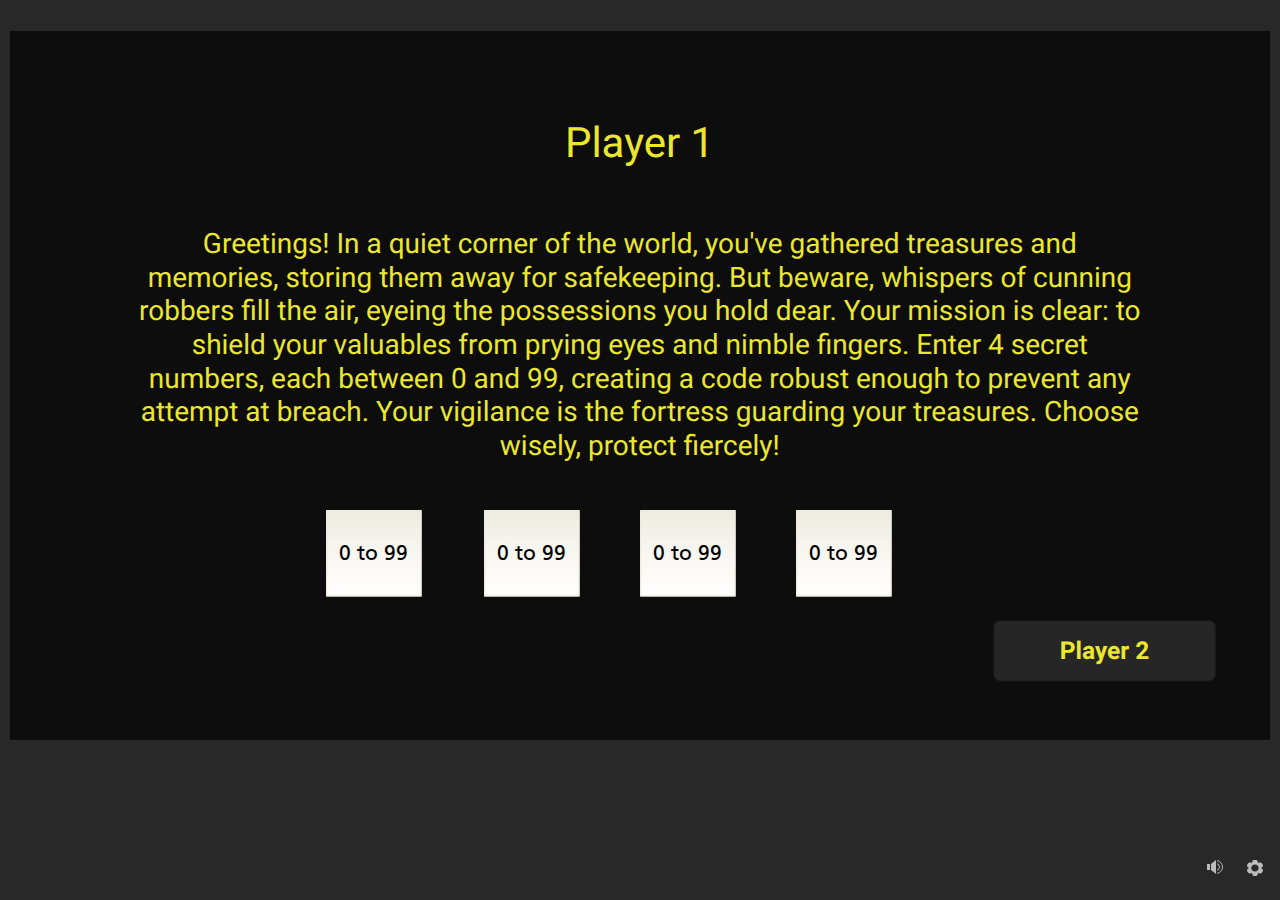
<file: index.html>
﻿<!doctype html>
<html lang="en-US">
<head>
  <meta charset="utf-8">
  <!-- Created using Storyline 360 - http://www.articulate.com  -->
  <!-- version: 3.83.31444.0 -->
  <title>Crack the safe! The Game</title>
  <meta http-equiv="x-ua-compatible" content="IE=edge"/>
  <meta name="viewport" content="width=device-width,initial-scale=1,user-scalable=no,shrink-to-fit=no,minimal-ui"/>
  <meta name="apple-mobile-web-app-capable" content="yes"/>
  <style>
    html, body { height: 100%; padding: 0; margin: 0 }
    #app { height: 100%; width: 100%; }
  </style>

  <script>
    window.DS = {};
    window.globals = {
      DATA_PATH_BASE: '',
      HAS_FRAME: true,
      HAS_SLIDE: true,

      lmsPresent: false,
      tinCanPresent: false,
      cmi5Present: false,
      aoSupport: false,
      scale: 'noscale',
      captureRc: false,
      browserSize: 'optimal',
      bgColor: '#282828',
      features: 'BackgroundAudioTriggers,BackgroundAudioVolumeVariable,ConnectionMessages,DropInBase,DropInVectors,LayerPresentAsDialog,MultiLineTextEntry,MultipleQuizTracking,PlayerTooltips,UpdatedThemeEditor',
      themeName: 'unified',
      preloaderColor: '#FFFFFF',
      suppressAnalytics: false,
      productChannel: 'stable',
      publishSource: 'storyline',
      aid: 'aid|c6ce2522-4bbb-4cf1-a433-a48ca32fcaee',
      cid: 'd5d3115c-c861-4c47-b0f6-6983e9c1eb0e',
      playerVersion: '3.83.31444.0',
      publishTimestamp: '2024-03-19T07:24:36.6434716Z',
      maxIosVideoElements: 10,
      connectionSettings: { message: 'You%20are%20offline.%20Trying%20to%20reconnect...', useDarkTheme: false, mode: 'disabled' },

      
      parseParams: function(qs) {
        if (window.globals.parsedParams != null) {
          return window.globals.parsedParams;
        }
        qs = (qs || window.location.search.substr(1)).split('+').join(' ');
        var params = {},
            tokens,
            re = /[?&]?([^=]+)=([^&]*)/g;

        while (tokens = re.exec(qs)) {
          params[decodeURIComponent(tokens[1]).trim()] =
            decodeURIComponent(tokens[2]).trim();
        }
        window.globals.parsedParams = params;
        return params;
      }

    };
  </script>
  <script>
    var isIe11 = ('ActiveXObject' in window || window.MSBlobBuilder != null)
      && window.msCrypto != null && !window.ActiveXObject;
    if (isIe11) {
      window.globals.unsupportedBrowser = true;
      document.write(atob('[base64]'));
    }
  </script>
  
  <script>window.THREE = { };</script>
  
</head>
<body style="background: #282828" class="cs-HTML theme-unified">
  <!-- 360 -->
  <script>!function(){var e,i=/iPhone/i,o=/iPod/i,n=/iPad/i,t=/\biOS-universal(?:.+)Mac\b/i,r=/\bAndroid(?:.+)Mobile\b/i,a=/Android/i,d=/(?:SD4930UR|\bSilk(?:.+)Mobile\b)/i,p=/Silk/i,l=/Windows Phone/i,u=/\bWindows(?:.+)ARM\b/i,b=/BlackBerry/i,s=/BB10/i,c=/Opera Mini/i,f=/\b(CriOS|Chrome)(?:.+)Mobile/i,h=/Mobile(?:.+)Firefox\b/i,v=function(e){return void 0!==e&&"MacIntel"===e.platform&&"number"==typeof e.maxTouchPoints&&e.maxTouchPoints>1&&"undefined"==typeof MSStream};e=function(e){var m={userAgent:"",platform:"",maxTouchPoints:0};e||"undefined"==typeof navigator?"string"==typeof e?m.userAgent=e:e&&e.userAgent&&(m={userAgent:e.userAgent,platform:e.platform,maxTouchPoints:e.maxTouchPoints||0}):m={userAgent:navigator.userAgent,platform:navigator.platform,maxTouchPoints:navigator.maxTouchPoints||0};var g=m.userAgent,y=g.split("[FBAN");void 0!==y[1]&&(g=y[0]),void 0!==(y=g.split("Twitter"))[1]&&(g=y[0]);var A=function(e){return function(i){return i.test(e)}}(g),w={apple:{phone:A(i)&&!A(l),ipod:A(o),tablet:!A(i)&&(A(n)||v(m))&&!A(l),universal:A(t),device:(A(i)||A(o)||A(n)||A(t)||v(m))&&!A(l)},amazon:{phone:A(d),tablet:!A(d)&&A(p),device:A(d)||A(p)},android:{phone:!A(l)&&A(d)||!A(l)&&A(r),tablet:!A(l)&&!A(d)&&!A(r)&&(A(p)||A(a)),device:!A(l)&&(A(d)||A(p)||A(r)||A(a))||A(/\bokhttp\b/i)},windows:{phone:A(l),tablet:A(u),device:A(l)||A(u)},other:{blackberry:A(b),blackberry10:A(s),opera:A(c),firefox:A(h),chrome:A(f),device:A(b)||A(s)||A(c)||A(h)||A(f)},any:!1,phone:!1,tablet:!1};return w.any=w.apple.device||w.android.device||w.windows.device||w.other.device,w.phone=w.apple.phone||w.android.phone||w.windows.phone,w.tablet=w.apple.tablet||w.android.tablet||w.windows.tablet,w}(),"object"==typeof exports&&"undefined"!=typeof module?module.exports=e:"function"==typeof define&&define.amd?define((function(){return e})):this.isMobile=e}();
    window.isMobile.apple.tablet = window.isMobile.apple.tablet ||
      (navigator.platform === 'MacIntel' && navigator.maxTouchPoints > 1);
    window.isMobile.apple.device = window.isMobile.apple.device || window.isMobile.apple.tablet;
    window.isMobile.tablet = window.isMobile.tablet || window.isMobile.apple.tablet;
    window.isMobile.any = window.isMobile.any || window.isMobile.apple.tablet;
  </script>

  <div id="focus-sink" tabindex="-1"></div>

  <div id="preso"></div>
  <script>
    (function() {

      var classTypes = [ 'desktop', 'mobile', 'phone', 'tablet' ];

      var addDeviceClasses = function(prefix, testObj) {
        var curr, i;
        for (i = 0; i < classTypes.length; i++) {
          curr = classTypes[i];
          if (testObj[curr]) {
            document.body.classList.add(prefix + curr);
          }
        }
      };

      var params = window.globals.parseParams(),
          isDevicePreview = params.devicepreview === '1',
          isPhoneOverride = params.deviceType === 'phone' || (isDevicePreview && params.phone == '1'),
          isTabletOverride = (params.deviceType === 'tablet' || isDevicePreview) && !isPhoneOverride,
          isMobileOverride = isPhoneOverride || isTabletOverride;

      var deviceView = {
        desktop: !window.isMobile.any && !isMobileOverride,
        mobile: window.isMobile.any || isMobileOverride,
        phone: isPhoneOverride || (window.isMobile.phone && !isTabletOverride),
        tablet: isTabletOverride || window.isMobile.tablet
      };

      window.globals.deviceView = deviceView;
      window.isMobile.desktop = !window.isMobile.any;
      window.isMobile.mobile = window.isMobile.any;

      addDeviceClasses('view-', deviceView);

    })();
  </script>
  
  <script src='story_content/user.js' type=text/javascript></script>
  <div class="slide-loader"></div>

  <script>
    var doc = document, loader = doc.body.querySelector('.slide-loader'); [ 1, 2, 3 ].forEach(function(n) { var d = doc.createElement('div'); d.style.backgroundColor = window.globals.preloaderColor; d.classList.add('mobile-loader-dot'); d.classList.add('dot' + n); loader.appendChild(d); });
  </script>

  <div class="mobile-load-title-overlay" style="display: none">
    <div class="mobile-load-title">Crack the safe! The Game</div>
  </div>

  <div class="mobile-chrome-warning"></div>

  
<style>
  .warn-connection-dialog {
    display: none;
    background: transparent;
    pointer-events: all;
    position: fixed;
    left: 0;
    top: 0;
    width: 100%;
    height: 100%;
    z-index: 999;
  }

  .warn-connection-content {
    pointer-events: all;
    border-radius: 4px;
    background: white;
    border: 1px solid #E7E7E7;
    color: #333333;
    box-shadow: 0 2px 4px rgba(0, 0, 0, 0.25);
    transition: all 150ms ease-out;
    position: absolute;
    white-space: nowrap;
  }

  .view-phone.is-landscape .warn-connection-content {
    left: 23px;
    bottom: 23px;
  }

  .view-tablet.is-landscape .warn-connection-content {
    left: 50%;
    top: 20px;
    transform: translateX(-50%);
  }

  .view-mobile.is-portrait .warn-connection-content {
    transform: translate(-50%, calc(-100% - 15px));
  }

  .warn-connection-content p {
    display: inline-block;
    margin: 0 8px 0 0;
    line-height: 33px;
    font-size: 11px;
  }

  .warn-connection-content svg {
    position: relative;
    vertical-align: middle;
    margin: 0 2px 2px 8px;
  }

  .view-desktop .warn-connection-content {
    left: 1.5em;
    bottom: 1.5em;
  }

  .view-desktop .warn-connection-content p {
    font-size: 1.1em;
  }

  .is-offline .warn-connection-dialog {
    display: block;
  }

  .is-offline .cs-panel * {
    pointer-events: none !important;
  }

  .is-offline .cs-panel {
    pointer-events: all !important;
  }

  .is-offline #nav-controls * {
    pointer-events: none !important;
  }

  .is-offline #nav-controls {
    pointer-events: all !important;
  }
</style>

<div class="warn-connection-dialog" role="alertdialog" aria-modal="true" tabindex="0" aria-labelledby="warn-connection-message">
  <div class="warn-connection-content">
    <svg width="17" height="15" viewBox="0 0 17 15" xmlns="http://www.w3.org/2000/svg">
      <path fill="#8F0000" stroke="white" d="M16.07,12.98 L15.88,12.23 L9.51,1.21 C8.97,0.26,7.6,0.26,7.06,1.21 L0.69,12.23 C0.15,13.16,0.81,14.36,1.91,14.36 H14.65 C15.47,14.36,16.05,13.7,16.07,12.98 Z"/>
      <path fill="white" stroke="white" d="M8.58,5.5 C8.35,5.28,8.5,5.35,8.21,5.32 C8.09,5.35,7.97,5.49,7.96,5.67 C7.97,5.79,7.98,5.92,7.98,6.04 L7.98,6.04 C7.99,6.17,8,6.31,8.01,6.43 L8.01,6.44 C8.03,6.92,8.06,7.41,8.09,7.9 L8.09,7.9 C8.12,8.39,8.14,8.88,8.17,9.37 C8.17,9.39,8.18,9.42,8.2,9.44 C8.23,9.46,8.25,9.47,8.28,9.47 C8.31,9.47,8.34,9.46,8.35,9.44 C8.37,9.43,8.38,9.4,8.39,9.35 L8.39,9.34 C8.39,9.24,8.4,9.15,8.4,9.05 L8.4,9.05 C8.41,8.96,8.41,8.86,8.42,8.75 C8.43,8.44,8.45,8.12,8.47,7.81 L8.47,7.81 C8.49,7.49,8.51,7.18,8.53,6.87 C8.55,6.46,8.56,6.05,8.59,5.64 L8.6,5.62 C8.6,5.57,8.59,5.53,8.58,5.5 L8.21,5.32 Z"/>
      <circle fill="white" stroke="white" cx="8.3" cy="11.35" r="0.3"/>
    </svg>
    <p id="warn-connection-message">You are offline. Trying to reconnect...</p>
  </div>
</div>

<script>
  (function() {
    window.DS.connection = {
      warningShown: false,
      assets: {},
      loadingAssetGroup: false,
      retryDelay: 500
    };

    var connectionSettings = window.globals.connectionSettings || {};

    // The `window.globals.features` variable must be set in `webpack.dev.config` when testing locally - it is not enough
    // to have it in the data - but it must be set there as well.
    var useConnectionMessages = window.AbortController != null &&
      window.location.protocol != 'file:' &&
      window.globals.features.indexOf('ConnectionMessages') != -1 &&
      connectionSettings.mode === 'normal';

    window.DS.connection.useConnectionMessages = useConnectionMessages;

    var assetCount = 0;
    var checkLoadedId;


    if (useConnectionMessages && connectionSettings != null) {
      var contentEl = document.querySelector('.warn-connection-content');
      var messageEl = contentEl.querySelector('p');

      if (connectionSettings.useDarkTheme) {
        contentEl.style.borderColor = '#BABBBA';
        contentEl.style.backgroundColor = '#282828';
        contentEl.style.color = '#FFFFFF';
      }

      if (connectionSettings.message != null) {
        messageEl.textContent = window.decodeURIComponent(connectionSettings.message);
      }
    }

    function checkAssetsReady() {
      for (var i in DS.connection.assets) {
        if (!DS.connection.assets[i].success) {
          return false;
        }
      }
      return true;
    }

    function stopAssetGroup() {
      if (!useConnectionMessages) { return; }

      assetCount = 0;

      DS.connection.oldAssetGroup = DS.connection.assets;
      DS.connection.assets = {};
      DS.connection.loadingAssetGroup = false;
      clearInterval(checkLoadedId);
    }

    function startAssetGroup() {
      if (!useConnectionMessages) { return; }
      var ticks = 0;
      clearInterval(checkLoadedId);
      checkLoadedId = setInterval(function() {
        var loaded = 0;
        if (assetCount === 0 && loaded === 0) {
          clearInterval(checkLoadedId);
          return;
        }

        for (var i in DS.connection.assets) {
          if (DS.connection.assets[i].success) {
            loaded++;
          }
        }

        if (assetCount === loaded && checkAssetsReady()) {
          for (var i in DS.connection.assets) {
            if (DS.connection.assets[i].action) {
              DS.connection.assets[i].action();
            }
          }
          hideWarning();
          stopAssetGroup();
        }
      }, 100)
    }

    function requiredAsset(url, action, retry, type) {
      if (!useConnectionMessages) { return; }
      if (DS.connection.assets[url]) { return; }

      DS.connection.assets[url] = {
        success: false, action: action, retry: retry, type: type
      };
      assetCount = Object.keys(DS.connection.assets).length;
      if (!DS.connection.loadingAssetGroup) {
        startAssetGroup();
      }
      DS.connection.loadingAssetGroup = true;
    }

    function assetLoaded(url) {
      if (!useConnectionMessages) { return; }
      if (DS.connection.assets[url]) {
        DS.connection.assets[url].success = true;
      }
    }

    function assetFailed(url) {
      if (!useConnectionMessages) { return; }
      if (!DS.connection.assets[url]) {
        if (/\.js$/.test(url) && url.indexOf('transcripts') === -1) {
          setTimeout(function() {
            if (DS.connection.lastSlideLoaded != null) {
              DS.connection.lastSlideLoaded();
            }
          }, DS.connection.retryDelay);
        }
        return;
      }
      if (!DS.connection.warningShown) { showWarning(); }
      if (DS.connection.assets[url].retry) {
        setTimeout(function() {
          if (!DS.connection.assets[url].success) {
            DS.connection.assets[url].retry()
          }
        }, DS.connection.retryDelay);
      }
    }

    function hideWarning() {
      document.body.classList.remove('is-offline');
      DS.connection.warningShown = false;
      enableKeys();
    }
    DS.connection.hideWarning = hideWarning

    function showWarning(btn) {
      document.body.classList.add('is-offline')
      DS.connection.warningShown = true;
      updateWarningPosition();
      disableKeys();
    }

    function updateWarningPosition() {
      if (!DS.connection.warningShown) {
        return;
      }

      var isPortrait = document.body.classList.contains('is-portrait');
      var isMobile = document.body.classList.contains('view-mobile');
      var warningEl = document.querySelector('.warn-connection-content');

      if (isPortrait && isMobile) {
        var slide = document.querySelector('.primary-slide');
        var slideRect = slide != null
          ? slide.getBoundingClientRect()
          : { top: window.innerHeight, left: 0, width: window.innerWidth };

        warningEl.style.top = `${slideRect.top}px`
        warningEl.style.left = `${slideRect.left + slideRect.width / 2}px`
      } else {
        warningEl.style.top = null;
        warningEl.style.left = null;
      }

      window.requestAnimationFrame(updateWarningPosition);
    }

    function onDisableKeyDown(e) {
      e.preventDefault();
      e.stopImmediatePropagation();
    }

    function onDisableKeyUp(e) {
      e.preventDefault();
      e.stopImmediatePropagation();
    }

    var accStyle = document.createElement('style');
    var warnDialogEl = document.querySelector('.warn-connection-dialog');

    function disableKeys() {
      if (DS.views && DS.views.nsStack && DS.views.nsStack.length === 1) {
        DS.views.nsStack[0].tabReachable = false
        DS.views.nsStack[0].updateTabIndex(true, true);
      }

      accStyle.innerHTML = '.acc-shadow-dom { display: none; }';
      document.body.appendChild(accStyle);

      warnDialogEl.parentNode.append(warnDialogEl);
      warnDialogEl.focus();
    }

    function enableKeys() {
      accStyle.remove();
      if (DS.views && DS.views.nsStack && DS.views.nsStack.length === 1 && DS.views.nsStack[0].name === '_frame') {
        DS.views.nsStack[0].tabReachable = true;
        DS.views.nsStack[0].updateTabIndex();
      }
    }

    // these will all be noops if the feature flag isn't set in
    // the data and `window.globals.features`
    DS.connection.requiredAsset = requiredAsset;
    DS.connection.assetLoaded = assetLoaded;
    DS.connection.assetFailed = assetFailed;
    DS.connection.stopAssetGroup = stopAssetGroup;
    DS.connection.startAssetGroup = startAssetGroup;
  })();
</script>


  <script>
    
    if (window.autoSpider && window.vInterfaceObject) {
      document.querySelector('.mobile-load-title-overlay').style.display = 'none';
    }
  </script>

  

  <link rel="stylesheet" href="html5/data/css/output.min.css" data-noprefix/>
</body>
<script src="html5/lib/scripts/bootstrapper.min.js"></script>
</html>
</file>
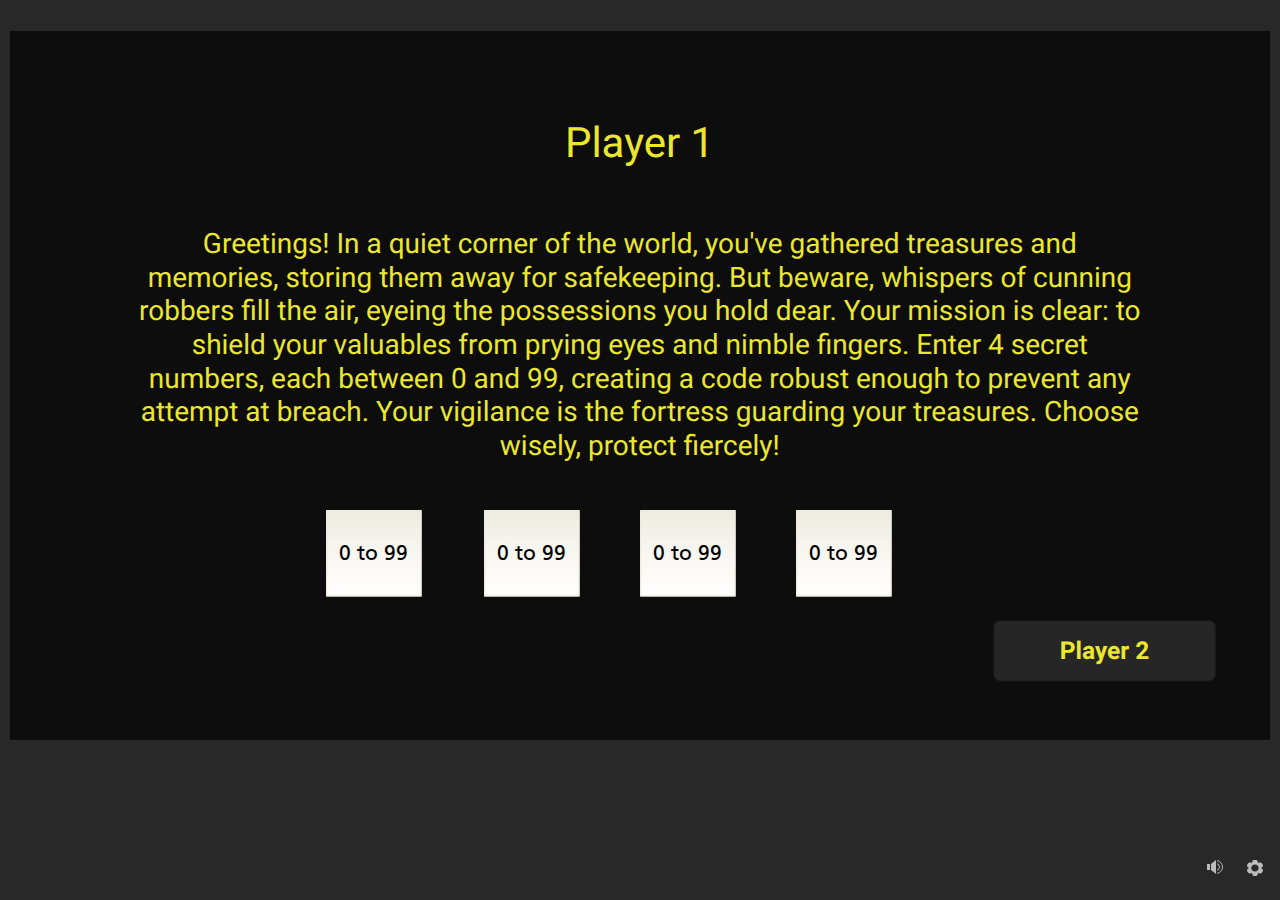
<file: story.html>
﻿<!doctype html>
<html lang="en-US">
<head>
  <meta charset="utf-8">
  <!-- Created using Storyline 360 - http://www.articulate.com  -->
  <!-- version: 3.83.31444.0 -->
  <title>Crack the safe! The Game</title>
  <meta http-equiv="x-ua-compatible" content="IE=edge"/>
  <meta name="viewport" content="width=device-width,initial-scale=1,user-scalable=no,shrink-to-fit=no,minimal-ui"/>
  <meta name="apple-mobile-web-app-capable" content="yes"/>
  <style>
    html, body { height: 100%; padding: 0; margin: 0 }
    #app { height: 100%; width: 100%; }
  </style>

  <script>
    window.DS = {};
    window.globals = {
      DATA_PATH_BASE: '',
      HAS_FRAME: true,
      HAS_SLIDE: true,

      lmsPresent: false,
      tinCanPresent: false,
      cmi5Present: false,
      aoSupport: false,
      scale: 'noscale',
      captureRc: false,
      browserSize: 'optimal',
      bgColor: '#282828',
      features: 'BackgroundAudioTriggers,BackgroundAudioVolumeVariable,ConnectionMessages,DropInBase,DropInVectors,LayerPresentAsDialog,MultiLineTextEntry,MultipleQuizTracking,PlayerTooltips,UpdatedThemeEditor',
      themeName: 'unified',
      preloaderColor: '#FFFFFF',
      suppressAnalytics: false,
      productChannel: 'stable',
      publishSource: 'storyline',
      aid: 'aid|c6ce2522-4bbb-4cf1-a433-a48ca32fcaee',
      cid: 'd5d3115c-c861-4c47-b0f6-6983e9c1eb0e',
      playerVersion: '3.83.31444.0',
      publishTimestamp: '2024-03-19T07:40:50.6772593Z',
      maxIosVideoElements: 10,
      connectionSettings: { message: 'You%20are%20offline.%20Trying%20to%20reconnect...', useDarkTheme: false, mode: 'disabled' },

      
      parseParams: function(qs) {
        if (window.globals.parsedParams != null) {
          return window.globals.parsedParams;
        }
        qs = (qs || window.location.search.substr(1)).split('+').join(' ');
        var params = {},
            tokens,
            re = /[?&]?([^=]+)=([^&]*)/g;

        while (tokens = re.exec(qs)) {
          params[decodeURIComponent(tokens[1]).trim()] =
            decodeURIComponent(tokens[2]).trim();
        }
        window.globals.parsedParams = params;
        return params;
      }

    };
  </script>
  <script>
    var isIe11 = ('ActiveXObject' in window || window.MSBlobBuilder != null)
      && window.msCrypto != null && !window.ActiveXObject;
    if (isIe11) {
      window.globals.unsupportedBrowser = true;
      document.write(atob('[base64]'));
    }
  </script>
  
  <script>window.THREE = { };</script>
  
</head>
<body style="background: #282828" class="cs-HTML theme-unified">
  <!-- 360 -->
  <script>!function(){var e,i=/iPhone/i,o=/iPod/i,n=/iPad/i,t=/\biOS-universal(?:.+)Mac\b/i,r=/\bAndroid(?:.+)Mobile\b/i,a=/Android/i,d=/(?:SD4930UR|\bSilk(?:.+)Mobile\b)/i,p=/Silk/i,l=/Windows Phone/i,u=/\bWindows(?:.+)ARM\b/i,b=/BlackBerry/i,s=/BB10/i,c=/Opera Mini/i,f=/\b(CriOS|Chrome)(?:.+)Mobile/i,h=/Mobile(?:.+)Firefox\b/i,v=function(e){return void 0!==e&&"MacIntel"===e.platform&&"number"==typeof e.maxTouchPoints&&e.maxTouchPoints>1&&"undefined"==typeof MSStream};e=function(e){var m={userAgent:"",platform:"",maxTouchPoints:0};e||"undefined"==typeof navigator?"string"==typeof e?m.userAgent=e:e&&e.userAgent&&(m={userAgent:e.userAgent,platform:e.platform,maxTouchPoints:e.maxTouchPoints||0}):m={userAgent:navigator.userAgent,platform:navigator.platform,maxTouchPoints:navigator.maxTouchPoints||0};var g=m.userAgent,y=g.split("[FBAN");void 0!==y[1]&&(g=y[0]),void 0!==(y=g.split("Twitter"))[1]&&(g=y[0]);var A=function(e){return function(i){return i.test(e)}}(g),w={apple:{phone:A(i)&&!A(l),ipod:A(o),tablet:!A(i)&&(A(n)||v(m))&&!A(l),universal:A(t),device:(A(i)||A(o)||A(n)||A(t)||v(m))&&!A(l)},amazon:{phone:A(d),tablet:!A(d)&&A(p),device:A(d)||A(p)},android:{phone:!A(l)&&A(d)||!A(l)&&A(r),tablet:!A(l)&&!A(d)&&!A(r)&&(A(p)||A(a)),device:!A(l)&&(A(d)||A(p)||A(r)||A(a))||A(/\bokhttp\b/i)},windows:{phone:A(l),tablet:A(u),device:A(l)||A(u)},other:{blackberry:A(b),blackberry10:A(s),opera:A(c),firefox:A(h),chrome:A(f),device:A(b)||A(s)||A(c)||A(h)||A(f)},any:!1,phone:!1,tablet:!1};return w.any=w.apple.device||w.android.device||w.windows.device||w.other.device,w.phone=w.apple.phone||w.android.phone||w.windows.phone,w.tablet=w.apple.tablet||w.android.tablet||w.windows.tablet,w}(),"object"==typeof exports&&"undefined"!=typeof module?module.exports=e:"function"==typeof define&&define.amd?define((function(){return e})):this.isMobile=e}();
    window.isMobile.apple.tablet = window.isMobile.apple.tablet ||
      (navigator.platform === 'MacIntel' && navigator.maxTouchPoints > 1);
    window.isMobile.apple.device = window.isMobile.apple.device || window.isMobile.apple.tablet;
    window.isMobile.tablet = window.isMobile.tablet || window.isMobile.apple.tablet;
    window.isMobile.any = window.isMobile.any || window.isMobile.apple.tablet;
  </script>

  <div id="focus-sink" tabindex="-1"></div>

  <div id="preso"></div>
  <script>
    (function() {

      var classTypes = [ 'desktop', 'mobile', 'phone', 'tablet' ];

      var addDeviceClasses = function(prefix, testObj) {
        var curr, i;
        for (i = 0; i < classTypes.length; i++) {
          curr = classTypes[i];
          if (testObj[curr]) {
            document.body.classList.add(prefix + curr);
          }
        }
      };

      var params = window.globals.parseParams(),
          isDevicePreview = params.devicepreview === '1',
          isPhoneOverride = params.deviceType === 'phone' || (isDevicePreview && params.phone == '1'),
          isTabletOverride = (params.deviceType === 'tablet' || isDevicePreview) && !isPhoneOverride,
          isMobileOverride = isPhoneOverride || isTabletOverride;

      var deviceView = {
        desktop: !window.isMobile.any && !isMobileOverride,
        mobile: window.isMobile.any || isMobileOverride,
        phone: isPhoneOverride || (window.isMobile.phone && !isTabletOverride),
        tablet: isTabletOverride || window.isMobile.tablet
      };

      window.globals.deviceView = deviceView;
      window.isMobile.desktop = !window.isMobile.any;
      window.isMobile.mobile = window.isMobile.any;

      addDeviceClasses('view-', deviceView);

    })();
  </script>
  
  <script src='story_content/user.js' type=text/javascript></script>
  <div class="slide-loader"></div>

  <script>
    var doc = document, loader = doc.body.querySelector('.slide-loader'); [ 1, 2, 3 ].forEach(function(n) { var d = doc.createElement('div'); d.style.backgroundColor = window.globals.preloaderColor; d.classList.add('mobile-loader-dot'); d.classList.add('dot' + n); loader.appendChild(d); });
  </script>

  <div class="mobile-load-title-overlay" style="display: none">
    <div class="mobile-load-title">Crack the safe! The Game</div>
  </div>

  <div class="mobile-chrome-warning"></div>

  
<style>
  .warn-connection-dialog {
    display: none;
    background: transparent;
    pointer-events: all;
    position: fixed;
    left: 0;
    top: 0;
    width: 100%;
    height: 100%;
    z-index: 999;
  }

  .warn-connection-content {
    pointer-events: all;
    border-radius: 4px;
    background: white;
    border: 1px solid #E7E7E7;
    color: #333333;
    box-shadow: 0 2px 4px rgba(0, 0, 0, 0.25);
    transition: all 150ms ease-out;
    position: absolute;
    white-space: nowrap;
  }

  .view-phone.is-landscape .warn-connection-content {
    left: 23px;
    bottom: 23px;
  }

  .view-tablet.is-landscape .warn-connection-content {
    left: 50%;
    top: 20px;
    transform: translateX(-50%);
  }

  .view-mobile.is-portrait .warn-connection-content {
    transform: translate(-50%, calc(-100% - 15px));
  }

  .warn-connection-content p {
    display: inline-block;
    margin: 0 8px 0 0;
    line-height: 33px;
    font-size: 11px;
  }

  .warn-connection-content svg {
    position: relative;
    vertical-align: middle;
    margin: 0 2px 2px 8px;
  }

  .view-desktop .warn-connection-content {
    left: 1.5em;
    bottom: 1.5em;
  }

  .view-desktop .warn-connection-content p {
    font-size: 1.1em;
  }

  .is-offline .warn-connection-dialog {
    display: block;
  }

  .is-offline .cs-panel * {
    pointer-events: none !important;
  }

  .is-offline .cs-panel {
    pointer-events: all !important;
  }

  .is-offline #nav-controls * {
    pointer-events: none !important;
  }

  .is-offline #nav-controls {
    pointer-events: all !important;
  }
</style>

<div class="warn-connection-dialog" role="alertdialog" aria-modal="true" tabindex="0" aria-labelledby="warn-connection-message">
  <div class="warn-connection-content">
    <svg width="17" height="15" viewBox="0 0 17 15" xmlns="http://www.w3.org/2000/svg">
      <path fill="#8F0000" stroke="white" d="M16.07,12.98 L15.88,12.23 L9.51,1.21 C8.97,0.26,7.6,0.26,7.06,1.21 L0.69,12.23 C0.15,13.16,0.81,14.36,1.91,14.36 H14.65 C15.47,14.36,16.05,13.7,16.07,12.98 Z"/>
      <path fill="white" stroke="white" d="M8.58,5.5 C8.35,5.28,8.5,5.35,8.21,5.32 C8.09,5.35,7.97,5.49,7.96,5.67 C7.97,5.79,7.98,5.92,7.98,6.04 L7.98,6.04 C7.99,6.17,8,6.31,8.01,6.43 L8.01,6.44 C8.03,6.92,8.06,7.41,8.09,7.9 L8.09,7.9 C8.12,8.39,8.14,8.88,8.17,9.37 C8.17,9.39,8.18,9.42,8.2,9.44 C8.23,9.46,8.25,9.47,8.28,9.47 C8.31,9.47,8.34,9.46,8.35,9.44 C8.37,9.43,8.38,9.4,8.39,9.35 L8.39,9.34 C8.39,9.24,8.4,9.15,8.4,9.05 L8.4,9.05 C8.41,8.96,8.41,8.86,8.42,8.75 C8.43,8.44,8.45,8.12,8.47,7.81 L8.47,7.81 C8.49,7.49,8.51,7.18,8.53,6.87 C8.55,6.46,8.56,6.05,8.59,5.64 L8.6,5.62 C8.6,5.57,8.59,5.53,8.58,5.5 L8.21,5.32 Z"/>
      <circle fill="white" stroke="white" cx="8.3" cy="11.35" r="0.3"/>
    </svg>
    <p id="warn-connection-message">You are offline. Trying to reconnect...</p>
  </div>
</div>

<script>
  (function() {
    window.DS.connection = {
      warningShown: false,
      assets: {},
      loadingAssetGroup: false,
      retryDelay: 500
    };

    var connectionSettings = window.globals.connectionSettings || {};

    // The `window.globals.features` variable must be set in `webpack.dev.config` when testing locally - it is not enough
    // to have it in the data - but it must be set there as well.
    var useConnectionMessages = window.AbortController != null &&
      window.location.protocol != 'file:' &&
      window.globals.features.indexOf('ConnectionMessages') != -1 &&
      connectionSettings.mode === 'normal';

    window.DS.connection.useConnectionMessages = useConnectionMessages;

    var assetCount = 0;
    var checkLoadedId;


    if (useConnectionMessages && connectionSettings != null) {
      var contentEl = document.querySelector('.warn-connection-content');
      var messageEl = contentEl.querySelector('p');

      if (connectionSettings.useDarkTheme) {
        contentEl.style.borderColor = '#BABBBA';
        contentEl.style.backgroundColor = '#282828';
        contentEl.style.color = '#FFFFFF';
      }

      if (connectionSettings.message != null) {
        messageEl.textContent = window.decodeURIComponent(connectionSettings.message);
      }
    }

    function checkAssetsReady() {
      for (var i in DS.connection.assets) {
        if (!DS.connection.assets[i].success) {
          return false;
        }
      }
      return true;
    }

    function stopAssetGroup() {
      if (!useConnectionMessages) { return; }

      assetCount = 0;

      DS.connection.oldAssetGroup = DS.connection.assets;
      DS.connection.assets = {};
      DS.connection.loadingAssetGroup = false;
      clearInterval(checkLoadedId);
    }

    function startAssetGroup() {
      if (!useConnectionMessages) { return; }
      var ticks = 0;
      clearInterval(checkLoadedId);
      checkLoadedId = setInterval(function() {
        var loaded = 0;
        if (assetCount === 0 && loaded === 0) {
          clearInterval(checkLoadedId);
          return;
        }

        for (var i in DS.connection.assets) {
          if (DS.connection.assets[i].success) {
            loaded++;
          }
        }

        if (assetCount === loaded && checkAssetsReady()) {
          for (var i in DS.connection.assets) {
            if (DS.connection.assets[i].action) {
              DS.connection.assets[i].action();
            }
          }
          hideWarning();
          stopAssetGroup();
        }
      }, 100)
    }

    function requiredAsset(url, action, retry, type) {
      if (!useConnectionMessages) { return; }
      if (DS.connection.assets[url]) { return; }

      DS.connection.assets[url] = {
        success: false, action: action, retry: retry, type: type
      };
      assetCount = Object.keys(DS.connection.assets).length;
      if (!DS.connection.loadingAssetGroup) {
        startAssetGroup();
      }
      DS.connection.loadingAssetGroup = true;
    }

    function assetLoaded(url) {
      if (!useConnectionMessages) { return; }
      if (DS.connection.assets[url]) {
        DS.connection.assets[url].success = true;
      }
    }

    function assetFailed(url) {
      if (!useConnectionMessages) { return; }
      if (!DS.connection.assets[url]) {
        if (/\.js$/.test(url) && url.indexOf('transcripts') === -1) {
          setTimeout(function() {
            if (DS.connection.lastSlideLoaded != null) {
              DS.connection.lastSlideLoaded();
            }
          }, DS.connection.retryDelay);
        }
        return;
      }
      if (!DS.connection.warningShown) { showWarning(); }
      if (DS.connection.assets[url].retry) {
        setTimeout(function() {
          if (!DS.connection.assets[url].success) {
            DS.connection.assets[url].retry()
          }
        }, DS.connection.retryDelay);
      }
    }

    function hideWarning() {
      document.body.classList.remove('is-offline');
      DS.connection.warningShown = false;
      enableKeys();
    }
    DS.connection.hideWarning = hideWarning

    function showWarning(btn) {
      document.body.classList.add('is-offline')
      DS.connection.warningShown = true;
      updateWarningPosition();
      disableKeys();
    }

    function updateWarningPosition() {
      if (!DS.connection.warningShown) {
        return;
      }

      var isPortrait = document.body.classList.contains('is-portrait');
      var isMobile = document.body.classList.contains('view-mobile');
      var warningEl = document.querySelector('.warn-connection-content');

      if (isPortrait && isMobile) {
        var slide = document.querySelector('.primary-slide');
        var slideRect = slide != null
          ? slide.getBoundingClientRect()
          : { top: window.innerHeight, left: 0, width: window.innerWidth };

        warningEl.style.top = `${slideRect.top}px`
        warningEl.style.left = `${slideRect.left + slideRect.width / 2}px`
      } else {
        warningEl.style.top = null;
        warningEl.style.left = null;
      }

      window.requestAnimationFrame(updateWarningPosition);
    }

    function onDisableKeyDown(e) {
      e.preventDefault();
      e.stopImmediatePropagation();
    }

    function onDisableKeyUp(e) {
      e.preventDefault();
      e.stopImmediatePropagation();
    }

    var accStyle = document.createElement('style');
    var warnDialogEl = document.querySelector('.warn-connection-dialog');

    function disableKeys() {
      if (DS.views && DS.views.nsStack && DS.views.nsStack.length === 1) {
        DS.views.nsStack[0].tabReachable = false
        DS.views.nsStack[0].updateTabIndex(true, true);
      }

      accStyle.innerHTML = '.acc-shadow-dom { display: none; }';
      document.body.appendChild(accStyle);

      warnDialogEl.parentNode.append(warnDialogEl);
      warnDialogEl.focus();
    }

    function enableKeys() {
      accStyle.remove();
      if (DS.views && DS.views.nsStack && DS.views.nsStack.length === 1 && DS.views.nsStack[0].name === '_frame') {
        DS.views.nsStack[0].tabReachable = true;
        DS.views.nsStack[0].updateTabIndex();
      }
    }

    // these will all be noops if the feature flag isn't set in
    // the data and `window.globals.features`
    DS.connection.requiredAsset = requiredAsset;
    DS.connection.assetLoaded = assetLoaded;
    DS.connection.assetFailed = assetFailed;
    DS.connection.stopAssetGroup = stopAssetGroup;
    DS.connection.startAssetGroup = startAssetGroup;
  })();
</script>


  <script>
    
    if (window.autoSpider && window.vInterfaceObject) {
      document.querySelector('.mobile-load-title-overlay').style.display = 'none';
    }
  </script>

  

  <link rel="stylesheet" href="html5/data/css/output.min.css" data-noprefix/>
</body>
<script src="html5/lib/scripts/bootstrapper.min.js"></script>
</html>
</file>
<file: html5/data/css/output.min.css>
@font-face {
  font-family: 'LatoBold Charset1_ Bold7719C4FB';
  src: url('[data-uri]');
  font-style: normal;
  font-weight: normal;
}
@font-face {
  font-family: 'Lato Charset1_ 5qDS1inR41E579E6';
  src: url('[data-uri]');
  font-style: normal;
  font-weight: normal;
}
@font-face {
  font-family: 'Articulate Charset1_ 6r00E7DC58';
  src: url('[data-uri]');
  font-style: normal;
  font-weight: normal;
}
@font-face {
  font-family: 'Roboto Charset1_ 6q0Gwo07155F5D';
  src: url('[data-uri]');
  font-style: normal;
  font-weight: normal;
}
@font-face {
  font-family: 'RobotoBold Charset1BoldB47BE03D';
  src: url('[data-uri]');
  font-style: normal;
  font-weight: normal;
}
@font-face {
  font-family: 'Roboto LightBold ChBoldCDF546D0';
  src: url('[data-uri]');
  font-style: normal;
  font-weight: normal;
}
@font-face {
  font-family: 'Open Sans Charset1_ 6QD09EEEEFE';
  src: url('[data-uri]');
  font-style: normal;
  font-weight: normal;
}
@font-face {
  font-family: 'Articulate Charset0_v8MBBDD1F1C';
  src: url('[data-uri]');
  font-style: normal;
  font-weight: normal;
}
@font-face {
  font-family: 'Roboto Charset0_v5lJSRq46A5EDB0';
  src: url('[data-uri]');
  font-style: normal;
  font-weight: normal;
}
@font-face {
  font-family: 'RobotoBold Charset0BoldDCB83F8C';
  src: url('[data-uri]');
  font-style: normal;
  font-weight: normal;
}
@font-face {
  font-family: 'Roboto Light Charset0_v5C8E40F5';
  src: url('[data-uri]');
  font-style: normal;
  font-weight: normal;
}
@font-face {
  font-family: 'Roboto LightBold ChBold223EFB0B';
  src: url('[data-uri]');
  font-style: normal;
  font-weight: normal;
}
@font-face {
  font-family: 'Open Sans Charset0_v9TY33EDE6F2';
  src: url('[data-uri]');
  font-style: normal;
  font-weight: normal;
}
.cs-HTML {
  background: rgba(40, 40, 40, 1);
}
.cs-npnxnanbnsnfns00000000101 .cs-infopanel  {
  box-shadow: 0 1px 0 rgba(0, 0, 0, 0);
  background: rgba(255, 255, 255, 1);
}
.cs-npnxnanbnsnfns00000000101 .cs-infopanel .cs-link {
  color: rgba(186, 187, 186, 1);
}
.cs-npnxnanbnsnfns00000000101 .cs-infopanel .cs-link:hover {
  color: rgba(255, 255, 255, 1);
}
.cs-npnxnanbnsnfns00000000101 .cs-infopanel .cs-name {
  color: rgba(68, 68, 68, 1);
}
.cs-npnxnanbnsnfns00000000101 .cs-infopanel .cs-title {
  color: rgba(153, 153, 153, 1);
}
.cs-npnxnanbnsnfns00000000101 .cs-infopanelpopup  {
  box-shadow: 0 1px 0 rgba(0, 0, 0, 0);
  background: rgba(0, 0, 0, 0);
}
.cs-npnxnanbnsnfns00000000101 .cs-infopanelpopup .cs-link {
  color: rgba(255, 0, 0, 1);
}
.cs-npnxnanbnsnfns00000000101 .cs-infopanelpopup .cs-link:hover {
  color: rgba(255, 255, 255, 1);
}
.cs-npnxnanbnsnfns00000000101 .cs-infopanelpopup .cs-name {
  color: rgba(255, 255, 255, 1);
}
.cs-npnxnanbnsnfns00000000101 .cs-infopanelpopup .cs-bio {
  color: rgba(186, 187, 186, 1);
}
.cs-npnxnanbnsnfns00000000101 .cs-timer  {
  color: rgba(186, 187, 186, 1);
}
.cs-npnxnanbnsnfns00000000101 .cs-duration stop:first-child {
  stop-color: rgba(60, 60, 60, 1);
}
.cs-npnxnanbnsnfns00000000101 .cs-duration stop:last-child {
  stop-color: rgba(60, 60, 60, 1);
}
.cs-npnxnanbnsnfns00000000101 .cs-elapsed stop:first-child {
  stop-color: rgba(254, 227, 71, 1);
}
.cs-npnxnanbnsnfns00000000101 .cs-elapsed stop:last-child {
  stop-color: rgba(254, 227, 71, 1);
}
.cs-npnxnanbnsnfns00000000101 .cs-timer .cs-pie .cs-innerstroke {
  stroke: rgba(199, 199, 199, 1);
}
.cs-npnxnanbnsnfns00000000101 .cs-timer .cs-pie .cs-innerborder {
  stroke: rgba(255, 255, 255, 1);
}
.cs-npnxnanbnsnfns00000000101 .cs-window  {
  box-shadow: 0 8px 5px rgba(0, 0, 0, 0.2);
  border-color: rgba(49, 99, 0, 0);
  background: rgba(33, 33, 33, 1);
  color: rgba(248, 248, 248, 1);
}
.cs-npnxnanbnsnfns00000000101 .cs-window .cs-diva {
  border-color: rgba(78, 78, 78, 1);
}
.cs-npnxnanbnsnfns00000000101 .cs-window .cs-divb {
  border-color: rgba(78, 78, 78, 0);
}
.cs-npnxnanbnsnfns00000000101 .cs-editor .cs-editor-slide {
  color: rgba(226, 226, 226, 1);
}
.cs-npnxnanbnsnfns00000000101 .cs-editor .cs-editor-html {
  color: rgba(186, 187, 186, 1);
}
.cs-npnxnanbnsnfns00000000101 .cs-editor .cs-editor-button {
  text-shadow: 0 1px 0 rgba(0, 0, 0, 0);
  color: rgba(255, 255, 255, 1);
  border-color: rgba(211, 211, 211, 1);
  background: rgba(34, 34, 34, 1);
}
.cs-npnxnanbnsnfns00000000101 .cs-editor .cs-editor-button:hover {
  background: rgba(68, 68, 68, 1);
}
.cs-npnxnanbnsnfns00000000101 .cs-editor .cs-editor-button:active {
  background: rgba(68, 68, 68, 1);
}
.cs-npnxnanbnsnfns00000000101 .cs-listitem  {
  color: rgba(186, 187, 186, 1);
  border-color: none;
  border: 1px solid transparent;
}
.cs-npnxnanbnsnfns00000000101 .cs-listitem:hover {
  background: rgba(255, 255, 255, 0.06);
  border-color: rgba(108, 108, 108, 1) !important;
  border-width: 1px;
  border-radius: 2px;
  border-style: solid;
  box-sizing: border-box;
}
.cs-npnxnanbnsnfns00000000101 .cs-listitem.hover {
  background: rgba(255, 255, 255, 0.06);
  border-color: rgba(108, 108, 108, 1) !important;
  border-width: 1px;
  border-radius: 2px;
  border-style: solid;
  box-sizing: border-box;
}
.cs-npnxnanbnsnfns00000000101 .cs-glossary  {
  color: rgba(186, 187, 186, 1);
}
.cs-npnxnanbnsnfns00000000101 .cs-glossary .cs-scrolling-panel {
  background: rgba(0, 0, 0, 0);
}
.cs-npnxnanbnsnfns00000000101 .cs-glossary .cs-term.cs-selected .cs-choice-list-trigger {
  color: rgba(255, 255, 255, 1);
  background: rgba(255, 255, 255, 1);
}
.cs-npnxnanbnsnfns00000000101 .cs-glossary .cs-term.cs-selected .cs-choice-list-trigger:focus {
  color: rgba(255, 255, 255, 1);
  background: rgba(255, 255, 255, 1);
}
.cs-npnxnanbnsnfns00000000101 .cs-glossary .cs-term:hover .cs-choice-list-trigger {
  background: rgba(186, 187, 186, 1);
}
.cs-npnxnanbnsnfns00000000101 .cs-glossary .cs-term.hover .cs-choice-list-trigger {
  background: rgba(186, 187, 186, 1);
}
.cs-npnxnanbnsnfns00000000101 .cs-glossary .cs-term .cs-choice-list-trigger:focus {
  background: rgba(186, 187, 186, 1);
}
.cs-npnxnanbnsnfns00000000101 .cs-glossary .cs-diva {
  border-color: rgba(0, 0, 0, 0);
}
.cs-npnxnanbnsnfns00000000101 .cs-glossary .cs-divb {
  border-color: rgba(0, 0, 0, 0);
}
.cs-npnxnanbnsnfns00000000101 .cs-glossary .cs-divc {
  border-color: rgba(0, 0, 0, 0);
}
.cs-npnxnanbnsnfns00000000101 .cs-glossary .cs-heading {
  color: rgba(248, 248, 248, 1);
  font-weight: 700;
}
.note-content p span {
  color: rgba(186, 187, 186, 1);
  line-height: 1.4em;
  font-size: 103.769%;
}
.cs-npnxnanbnsnfns00000000101 .cs-resource .cs-separator {
  border-color: rgba(0, 0, 0, 0);
}
.cs-npnxnanbnsnfns00000000101 .cs-outline  {
  color: rgba(45, 45, 45, 1);
}
.cs-npnxnanbnsnfns00000000101 .cs-outline .cs-diva {
  border-color: rgba(0, 0, 0, 0);
}
.cs-npnxnanbnsnfns00000000101 .cs-outline .cs-divb {
  border-color: rgba(0, 0, 0, 0);
}
.cs-npnxnanbnsnfns00000000101 .cs-outline .cs-divc {
  border-color: rgba(0, 0, 0, 0);
}
.cs-npnxnanbnsnfns00000000101 .cs-outline .cs-search-filter:hover {
  color: rgba(0, 0, 0, 0);
}
.cs-npnxnanbnsnfns00000000101 .cs-outline .cs-search-filter.hover {
  color: rgba(0, 0, 0, 0);
}
.cs-npnxnanbnsnfns00000000101 .cs-transcript  {
  color: rgba(255, 255, 255, 1);
}
.cs-npnxnanbnsnfns00000000101 .cs-transcript .cs-div {
  border-color: rgba(0, 0, 0, 0);
}
.cs-npnxnanbnsnfns00000000101 .cs-tabs:not(.topmenu-item) {
  color: rgba(248, 248, 248, 1);
}
.cs-npnxnanbnsnfns00000000101 .cs-tabs .cs-inner-button:not(.topmenu-item) {
  text-shadow: 0 1px 0 rgba(0, 0, 0, 0);
}
.cs-npnxnanbnsnfns00000000101 .cs-tabs:hover:not(.topmenu-item) {
  color: rgba(248, 248, 248, 1);
}
.cs-npnxnanbnsnfns00000000101 .cs-tabs.cs-selected {
  background: rgba(0, 0, 0, 0);
  color: rgba(248, 248, 248, 1);
}
.cs-npnxnanbnsnfns00000000101 .cs-seekcontrol  {
  background: rgba(0, 0, 0, 0);
  border-color: rgba(0, 0, 0, 0);
}
.cs-npnxnanbnsnfns00000000101 .cs-seekcontrol .cs-button:hover .cs-icon {
  fill: rgba(255, 255, 255, 1);
}
.cs-npnxnanbnsnfns00000000101 .cs-seekcontrol .cs-button.hover .cs-icon {
  fill: rgba(255, 255, 255, 1);
}
.cs-npnxnanbnsnfns00000000101 .cs-seekcontrol .cs-button .cs-icon-shadow {
  fill: rgba(0, 0, 0, 0);
}
.cs-npnxnanbnsnfns00000000101 .cs-seekcontrol .cs-button .cs-icon {
  fill: rgba(180, 180, 180, 1);
}
.cs-npnxnanbnsnfns00000000101 .cs-seekcontrol .cs-seek .cs-fill {
  background: rgba(255, 255, 255, 0.6);
}
.cs-npnxnanbnsnfns00000000101 .cs-seekcontrol .cs-seek {
  background: rgba(108, 108, 108, 1);
  border-color: rgba(0, 0, 0, 0);
}
.cs-npnxnanbnsnfns00000000101 .cs-searchinput .cs-input {
  color: rgba(186, 187, 186, 1);
  border-color: rgba(0, 0, 0, 0);
  background: rgba(255, 255, 255, 0.06);
}
.cs-npnxnanbnsnfns00000000101 .cs-searchinput .cs-input:focus {
  color: rgba(248, 248, 248, 1);
  background: rgba(41, 41, 41, 1);
}
.cs-npnxnanbnsnfns00000000101 .cs-searchinput .cs-input:hover {
  box-shadow: inset 0 0 1px 0 rgba(69, 126, 19, 0);
}
.cs-npnxnanbnsnfns00000000101 .cs-searchinput .cs-input.hover {
  box-shadow: inset 0 0 1px 0 rgba(69, 126, 19, 0);
}
.cs-npnxnanbnsnfns00000000101 .cs-searchinput .cs-button .cs-icon {
  fill: rgba(186, 187, 186, 1);
}
.cs-npnxnanbnsnfns00000000101 .cs-searchinput .cs-button:hover {
  fill: rgba(63, 133, 0, 1);
}
.cs-npnxnanbnsnfns00000000101 .cs-searchinput .cs-button.hover {
  fill: rgba(63, 133, 0, 1);
}
.cs-npnxnanbnsnfns00000000101 .cs-menu  {
  box-shadow: 0 1px 0 rgba(0, 0, 0, 0);
  background: rgba(33, 33, 33, 1);
}
.cs-npnxnanbnsnfns00000000101 .cs-topmenu-item.active .cs-tab {
  background: rgba(33, 33, 33, 1);
}
.cs-npnxnanbnsnfns00000000101 .cs-logo  {
  box-shadow: 0 1px 0 rgba(37, 75, 0, 1);
  background: rgba(255, 255, 255, 0);
}
.cs-npnxnanbnsnfns00000000101 .cs-checkbox  {
  color: rgba(255, 255, 255, 1);
}
.cs-npnxnanbnsnfns00000000101 .cs-checkbox:hover {
  border-color: rgba(175, 221, 130, 1);
}
.cs-npnxnanbnsnfns00000000101 .cs-checkbox.hover {
  border-color: rgba(175, 221, 130, 1);
}
.cs-npnxnanbnsnfns00000000101 .cs-checkbox .cs-box {
  color: rgba(255, 255, 255, 1);
  border-color: rgba(42, 83, 0, 1);
}
.cs-npnxnanbnsnfns00000000101 .cs-checkbox .cs-box:checked::after {
  color: rgba(43, 196, 0, 1);
}
.cs-npnxnanbnsnfns00000000101 .cs-button  {
  text-shadow: 0 1px 0 rgba(0, 0, 0, 0);
  color: rgba(186, 187, 186, 1);
  border-color: rgba(0, 0, 0, 0);
  background: rgba(0, 0, 0, 0);
  box-shadow: 0 1px 0 rgba(0, 0, 0, 0);
}
.cs-npnxnanbnsnfns00000000101 .cs-button .cs-icon {
  fill: rgba(186, 187, 186, 1);
}
.cs-npnxnanbnsnfns00000000101 .cs-button .cs-icon-shadow {
  fill: rgba(0, 0, 0, 0);
}
.cs-npnxnanbnsnfns00000000101 .cs-button:hover {
  background: rgba(248, 248, 248, 1);
}
.cs-npnxnanbnsnfns00000000101 .cs-button.hover {
  background: rgba(248, 248, 248, 1);
}
.cs-npnxnanbnsnfns00000000101 .cs-button:active {
  background: rgba(0, 0, 0, 0);
}
.cs-npnxnanbnsnfns00000000101 .cs-button.cs-disabled:hover {
  background: rgba(0, 0, 0, 0);
}
.cs-npnxnanbnsnfns00000000101 .cs-button.cs-disabled.hover {
  background: rgba(0, 0, 0, 0);
}
.cs-npnxnanbnsnfns00000000101 .cs-button.cs-disabled:active {
  background: rgba(0, 0, 0, 0);
}
.cs-npnxnanbnsnfns00000000101 .cs-button.cs-volume:hover {
  background: rgba(0, 0, 0, 0);
}
.cs-npnxnanbnsnfns00000000101 .cs-button.cs-volume.hover {
  background: rgba(0, 0, 0, 0);
}
.cs-npnxnanbnsnfns00000000101 .cs-button.cs-volume:active {
  background: rgba(0, 0, 0, 0);
}
.cs-npnxnanbnsnfns00000000101.cs-base  {
  color: rgba(186, 187, 186, 1);
  border-color: rgba(40, 40, 40, 1);
  background: rgba(40, 40, 40, 1);
}
.cs-npnxnanbnsnfns00000000101.cs-base .cs-separator .cs-diva {
  background: rgba(69, 69, 69, 1);
}
.cs-npnxnanbnsnfns00000000101.cs-base .cs-separator .cs-divb {
  background: rgba(0, 0, 0, 0);
}
.cs-npnxnanbnsnfns00000000101.cs-base .cs-topmenu-item.active .cs-tab {
  border-color: rgba(69, 69, 69, 1);
}
.cs-npnxnanbnsnfns00000000101.cs-base .cs-topmenu-item.active .cs-panel {
  border-color: rgba(69, 69, 69, 1);
}
.cs-npnxnanbnsnfns00000000101.cs-base .cs-left {
  background: rgba(33, 33, 33, 1);
}
.cs-npnxnanbnsnfns00000000101.cs-base .cs-area-primary .cs-slide-container {
  background: rgba(40, 40, 40, 1);
}
.cs-npnxnanbnsnfns00000000101.cs-base.cs-custom-theme .cs-brandhighlight-bg {
  background: rgba(79, 189, 244, 1) !important;
}
.cs-npnxnanbnsnfns00000000101.cs-base.cs-custom-theme .cs-brandhighlight-secondary-bg {
  background: rgba(255, 255, 255, 1) !important;
}
.cs-npnxnanbnsnfns00000000101.cs-base.cs-custom-theme .cs-brandhighlight-border {
  border-color: rgba(79, 189, 244, 1) !important;
}
.cs-npnxnanbnsnfns00000000101.cs-base.cs-custom-theme .cs-brandhighlight-text {
  color: rgba(79, 189, 244, 1) !important;
}
.cs-npnxnanbnsnfns00000000101.cs-base.cs-custom-theme .cs-brandhighlight-fill {
  fill: rgba(79, 189, 244, 1) !important;
}
.cs-npnxnanbnsnfns00000000101.cs-base.cs-custom-theme .cs-listitem.cs-selected {
  background-color: rgba(255, 255, 255, 0.06) !important;
}
.cs-npnxnanbnsnfns00000000101 .cs-volume::-moz-range-thumb {
  border-color: rgba(43, 85, 0, 1);
  box-shadow: inset 0 0 1px 0 rgba(43, 85, 0, 1);
  background: rgba(255, 255, 255, 1);
}
.cs-npnxnanbnsnfns00000000101 .cs-volume::-ms-thumb {
  border-color: rgba(43, 85, 0, 1);
  box-shadow: inset 0 0 1px 0 rgba(43, 85, 0, 1);
  background: rgba(255, 255, 255, 1);
}
.cs-npnxnanbnsnfns00000000101 .cs-volume::-webkit-slider-thumb {
  border-color: rgba(43, 85, 0, 1);
  box-shadow: inset 0 0 1px 0 rgba(43, 85, 0, 1);
  background: rgba(255, 255, 255, 1);
}
.cs-npnxnanbnsnfns00000000101 .cs-volume::-moz-range-track {
  border-color: rgba(66, 140, 1, 1);
  background: rgba(108, 108, 108, 1);
}
.cs-npnxnanbnsnfns00000000101 .cs-volume::-ms-track {
  border-color: rgba(66, 140, 1, 1);
  background: rgba(108, 108, 108, 1);
}
.cs-npnxnanbnsnfns00000000101 .cs-volume::-webkit-slider-runnable-track {
  border-color: rgba(66, 140, 1, 1);
  background: rgba(108, 108, 108, 1);
}
body.show-focus .tab-focus-box {
  box-shadow: 0 0 0 1px rgba(255, 255, 0, 1), 0 0 0 3px rgba(0, 32, 96, 1), 0 0 5px 5px rgba(255, 255, 0, 1);
  border-color: transparent;
  outline: 2px transparent solid;
}
.skipnav {
  box-shadow: 0 0 0 1px rgba(255, 255, 0, 1), 0 0 0 3px rgba(0, 32, 96, 1), 0 0 5px 5px rgba(255, 255, 0, 1);
  border-color: transparent;
  outline: 2px transparent solid;
}
.cs-npnxnanbnsnfns00000000101 .cs-listitem:hover {
  color: none;
}
.cs-npnxnanbnsnfns00000000101 .cs-listitem.hover {
  color: none;
}
.cs-npnxnanbnsnfns00000000101 .cs-listitem.cs-viewed {
  color: #BABBBA;
}
.cs-npnxnanbnsnfns00000000101 .cs-listitem {
  color: #BABBBA;
}
.cs-npnxnanbnsnfns00000000101 .cs-listitem:hover .cs-icon-carrot * {
  fill: none;
}
.cs-npnxnanbnsnfns00000000101 .cs-listitem.hover .cs-icon-carrot * {
  fill: none;
}
.cs-npnxnanbnsnfns00000000101 .cs-listitem .cs-icon-carrot {
  color: none;
  top: calc(3px);
}
.cs-npnxnanbnsnfns00000000101 .cs-listitem .cs-icon-carrot .cs-shadow {
  color: #F8F8F8;
}
.cs-npnxnanbnsnfns00000000101 .item-collapsible .is-scene {
  color: #F8F8F8 !important;
  font-weight: 700;
}
.cs-npnxnanbnsnfns00000000101 .is-scene .cs-icon-carrot * {
  color: #F8F8F8 !important;
  font-weight: 700;
}
.cs-npnxnanbnsnfns00000000101 .is-scene:not(.outline-links-collapse) > a {
  color: #F8F8F8;
}
.cs-npnxnanbnsnfns00000000101 .is-scene:not(.outline-links-collapse) .cs-icon-carrot * {
  fill: none !important;
  color: #F8F8F8 !important;
}
.cs-npnxnanbnsnfns00000000101 .tabs, .cs-npnxnanbnsnfns00000000101 .cs-logo {
  border-bottom: 1px solid rgba(108, 108, 108, 1);
}
.cs-npnxnanbnsnfns00000000101 .area-secondary-wrapper:after {
  background-image: url('[data-uri]');
  background-size: 100%;
}
.cs-npnxnanbnsnfns00000000101 .panel-footer {
  background: #212121;
}
.cs-npnxnanbnsnfns00000000101 #outline-search {
  background: rgba(255, 255, 255, 0.06);
  border-color: rgba(108, 108, 108, 1);
  border-width: 1px;
  border-style: solid;
}
.cs-npnxnanbnsnfns00000000101 .topmenu-panel #outline-search {
  background: #545454;
}
.cs-npnxnanbnsnfns00000000101 .search-icon circle, .cs-npnxnanbnsnfns00000000101 .search-icon path {
  stroke: #BABBBA;
}
.cs-npnxnanbnsnfns00000000101 #outline-search input[type   =search] {
  color: #F8F8F8;
}
.cs-npnxnanbnsnfns00000000101 #outline-search ::-webkit-input-placeholder {
  color: #BABBBA !important;
}
.cs-npnxnanbnsnfns00000000101 #outline-search :-ms-input-placeholder {
  color: #BABBBA !important;
}
.cs-npnxnanbnsnfns00000000101 #outline-search ::-moz-placeholder {
  color: #BABBBA !important;
  opacity: 1;
}
.cs-npnxnanbnsnfns00000000101 .cs-topmenu-item.active, body:not(.is-touchable-tablet) .cs-npnxnanbnsnfns00000000101 .cs-topmenu-item:hover {
  color: #F8F8F8;
}
.cs-npnxnanbnsnfns00000000101 .cs-topmenu-item.button-tapped {
  color: #F8F8F8;
}
.cs-npnxnanbnsnfns00000000101 .cs-topmenu-item.active .cs-tab, .cs-npnxnanbnsnfns00000000101 .cs-topmenu-item .cs-tab {
  background: transparent !important;
  border: none !important;
}
.cs-npnxnanbnsnfns00000000101 .top-tabs-drop-icon div {
  background: #BABBBA;
}
.cs-npnxnanbnsnfns00000000101 .cs-panel.topmenu-panel .panel-content, .cs-npnxnanbnsnfns00000000101 .top-tabs-drop {
  background: #212121;
}
.cs-npnxnanbnsnfns00000000101 .cs-topmenu-item.active .cs-panel {
  background: #212121;
}
.cs-npnxnanbnsnfns00000000101 .cs-menu.topmenu-panel, .cs-npnxnanbnsnfns00000000101 .top-tabs-drop {
  border: 1px solid rgba(69, 69, 69, 1) !important;
  border-radius: 3px;
}
.cs-npnxnanbnsnfns00000000101 .resources .resources-list a:hover {
  background: rgba(255, 255, 255, 0.06);
}
body:not(.is-touchable-tablet) .cs-npnxnanbnsnfns00000000101 .resources .resources-list a:hover {
  background: rgba(255, 255, 255, 0.06);
}
.cs-npnxnanbnsnfns00000000101 .resources .resources-list a.hover {
  background: rgba(255, 255, 255, 0.06);
}
body:not(.is-touchable-tablet) .cs-npnxnanbnsnfns00000000101 .resources .resources-list a.hover {
  background: rgba(255, 255, 255, 0.06);
}
.cs-npnxnanbnsnfns00000000101 .resources .resources-list a.button-tapped {
  background: rgba(255, 255, 255, 0.06);
}
.cs-npnxnanbnsnfns00000000101 .cs-icon path, .cs-npnxnanbnsnfns00000000101 .cs-icon rect, .cs-npnxnanbnsnfns00000000101 .cs-icon polygon, .cs-npnxnanbnsnfns00000000101 .menu-icon-wrapper.menu-icon-wrapper-hover path {
  fill: #BABBBA;
}
.cs-npnxnanbnsnfns00000000101 .cs-icon .icon-stroke-only {
  fill: none !important;
  stroke: #BABBBA !important;
}
body:not(.is-touchable-tablet) .cs-npnxnanbnsnfns00000000101 .cs-button:hover .cs-icon path, body:not(.is-touchable-tablet) .cs-npnxnanbnsnfns00000000101 .cs-button:hover .cs-icon rect, body:not(.is-touchable-tablet) .cs-npnxnanbnsnfns00000000101 .cs-button:hover .cs-icon polygon {
  fill: #F8F8F8;
}
body:not(.is-touchable-tablet) .cs-npnxnanbnsnfns00000000101 .cs-tabs:hover .search-icon circle, body:not(.is-touchable-tablet) .cs-npnxnanbnsnfns00000000101 .cs-tabs:hover .search-icon path {
  stroke: #F8F8F8;
}
.cs-npnxnanbnsnfns00000000101 .cs-button.button-tapped .cs-icon path, .cs-npnxnanbnsnfns00000000101 .cs-button.button-tapped .cs-icon rect, .cs-npnxnanbnsnfns00000000101 .cs-button.button-tapped .cs-icon polygon {
  fill: #F8F8F8;
}
body:not(.is-touchable-tablet) .cs-npnxnanbnsnfns00000000101 .cs-button:hover .cs-icon .icon-stroke-only {
  fill: none !important;
  stroke: #F8F8F8 !important;
}
.cs-npnxnanbnsnfns00000000101 .cs-button:button-tapped .cs-icon .icon-stroke-only {
  fill: none !important;
  stroke: #F8F8F8 !important;
}
.cs-npnxnanbnsnfns00000000101 .menu-icon-wrapper.menu-icon-wrapper-hover svg path {
  fill: #F8F8F8;
}
.floating-sidebar:not(.sidebar-closed) .cs-npnxnanbnsnfns00000000101 #hamburger .menu-icon-wrapper svg path {
  fill: #BABBBA;
}
.floating-sidebar:not(.sidebar-closed) .cs-npnxnanbnsnfns00000000101 #hamburger .menu-icon-wrapper.menu-icon-wrapper-hover svg path {
  fill: #F8F8F8;
}
.cs-npnxnanbnsnfns00000000101 .volume .btn:before {
  background-image: url('[data-uri]');
}
.cs-npnxnanbnsnfns00000000101 .volume-track {
  background: #6C6C6C;
}
.cs-npnxnanbnsnfns00000000101 .volume-icon circle {
  stroke: #BABBBA;
}
.cs-npnxnanbnsnfns00000000101 .cs-settings > .settings-panel {
  background: #212121;
  border: 1px solid rgba(69, 69, 69, 1) !important;
  border-radius: 3px;
}
.cs-npnxnanbnsnfns00000000101 .cs-settings > .panel-down-arrow {
  fill: #212121;
}
.cs-npnxnanbnsnfns00000000101 .switch-toggle .border {
  stroke: #7C7C7C;
}
.cs-npnxnanbnsnfns00000000101 .switch-toggle .thumb-off .thumb {
  fill: #A2A2A2;
}
.cs-npnxnanbnsnfns00000000101 .switch-toggle .thumb-on .track {
  fill: rgba(79, 189, 244, 1);
}
.cs-npnxnanbnsnfns00000000101 .switch-toggle .thumb-off .track {
  fill: rgba(255, 255, 255, 0.1);
}
.cs-npnxnanbnsnfns00000000101 .switch-label {
  color: #BABBBA;
}
.cs-npnxnanbnsnfns00000000101 .cs-panel .scrollarea-btn:after {
  background: rgba(179, 180, 179, 0.75);
}
.scrollarea-scrollbar:hover .scrollarea-btn:after, .scrollarea-scrollbar.highlight-scrollbar .scrollarea-btn:after {
  background: rgba(179, 180, 179, 0.75);
}
.floating-sidebar .sidebar-overlay {
  background: rgba(0, 0, 0, 0.85);
}
.cs-npnxnanbnsnfns00000000101 .overlay-message {
  background: rgba(0, 0, 0, 0.85);
}
.cs-npnxnanbnsnfns00000000101 .top-ui-bg, .cs-npnxnanbnsnfns00000000101 .bottom-ui-bg, .cs-npnxnanbnsnfns00000000101 .right-ui-bg, .cs-npnxnanbnsnfns00000000101 .left-ui-bg {
  background: rgba(40, 40, 40, 0.8);
}
.cs-npnxnanbnsnfns00000000101 .circle-progress-bg {
  fill: #282828;
}
.cs-npnxnanbnsnfns00000000101 .circle-progress-well {
  fill: #6C6C6C;
}
.cs-npnxnanbnsnfns00000000101 .circle-progress-pie {
  stroke: #6C6C6C;
}
.cs-npnxnanbnsnfns00000000101 .lightbox .option-pane {
  background: rgba(40, 40, 40, 0.8);
}
.cs-npnxnanbnsnfns00000000101 .lightbox .option-pane:before {
  background: #282828;
}
.cs-npnxnanbnsnfns00000000101 .message-window {
  background: #212121;
  border: 1px solid rgba(255, 255, 255, 1) !important;
  border-radius: 3px;
}
.cs-npnxnanbnsnfns00000000101 .message-window-header p, .cs-npnxnanbnsnfns00000000101 .message-window-text {
  color: #F8F8F8;
}
.cs-npnxnanbnsnfns00000000101 .message-window-header p {
  border-bottom: 1px solid rgba(255, 255, 255, 1);
}
.cs-npnxnanbnsnfns00000000101 .message-window button.slide-object-button {
  border: 1px solid rgba(255, 255, 255, 1) !important;
}
.cs-npnxnanbnsnfns00000000101 .message-window button.slide-object-button:hover {
  background: rgba(255, 255, 255, 0.06) !important;
}
.message-window .slide-object-button tspan, .message-window .slide-object-button-text tspan {
  fill: #F8F8F8 !important;
}
body:not(.is-touchable-tablet) .cs-npnxnanbnsnfns00000000101 .cs-button:hover .text {
  color: #F8F8F8;
}
.cs-npnxnanbnsnfns00000000101 .cs-button.button-tapped .text {
  color: #F8F8F8;
}
.cs-npnxnanbnsnfns00000000101.cs-base {
  background: #282828;
}
.cs-npnxnanbnsnfns00000000101 .cs-menu {
  background: transparent;
}
.cs-npnxnanbnsnfns00000000101 .progress-bar .progress-bar-fill:after {
  background: #FFFFFF !important;
}
.cs-npnxnanbnsnfns00000000101 .volume-dot {
  background: #FFFFFF !important;
}
.fn-npnxnanbsnfns00000000101 {
  font-family: 'Lato22AB4CAF';
  -webkit-font-variant-ligatures: no-common-ligatures;
  font-variant-ligatures: no-common-ligatures;
}
.fn-pxabnsnfns00000000101 {
  font-family: 'Lato22AB4CAF';
  -webkit-font-variant-ligatures: no-common-ligatures;
  font-variant-ligatures: no-common-ligatures;
}
.fn-npxnabnsnfns00000000101 {
  font-family: 'Lato22AB4CAF';
  -webkit-font-variant-ligatures: no-common-ligatures;
  font-variant-ligatures: no-common-ligatures;
}
.fn-npnxnanbnsnfns00000000101 {
  font-family: 'Lato22AB4CAF';
  -webkit-font-variant-ligatures: no-common-ligatures;
  font-variant-ligatures: no-common-ligatures;
}
.fn-pxabnsnfns00000000100 {
  font-family: 'Lato22AB4CAF';
  -webkit-font-variant-ligatures: no-common-ligatures;
  font-variant-ligatures: no-common-ligatures;
}
@font-face {
  font-family: 'Lato22AB4CAF';
  src: url('[data-uri]');
  font-style: normal;
  font-weight: bold;
}
@font-face {
  font-family: 'Lato22AB4CAF';
  src: url('[data-uri]');
  font-style: normal;
  font-weight: normal;
}
.cs-InvalidPromptSlide .cs-6Y2P5t0Ot1Y-InvalidPromptSlide-btn0 {
  color: rgba(255, 255, 255, 1);
  border-color: rgba(211, 211, 211, 1);
  background: rgba(34, 34, 34, 1);
  text-shadow: 0 1px 0 rgba(0, 0, 0, 0);
}
.cs-InvalidPromptSlide .cs-6Y2P5t0Ot1Y-InvalidPromptSlide-btn0 .cs-html {
  color: rgba(186, 187, 186, 1);
}
.cs-InvalidPromptSlide .cs-6Y2P5t0Ot1Y-InvalidPromptSlide-btn0 .cs-slide {
  border-color: rgba(226, 226, 226, 1);
}
.cs-InvalidPromptSlide .cs-6Y2P5t0Ot1Y-InvalidPromptSlide-btn0:hover {
  background: rgba(68, 68, 68, 1);
}
.cs-InvalidPromptSlide .cs-6Y2P5t0Ot1Y-InvalidPromptSlide-btn0:active {
  background: rgba(68, 68, 68, 1);
}
.cs-PrintPromptSlide .cs-6Y2P5t0Ot1Y-PrintPromptSlide-btn0 {
  color: rgba(255, 255, 255, 1);
  border-color: rgba(211, 211, 211, 1);
  background: rgba(34, 34, 34, 1);
  text-shadow: 0 1px 0 rgba(0, 0, 0, 0);
}
.cs-PrintPromptSlide .cs-6Y2P5t0Ot1Y-PrintPromptSlide-btn0 .cs-html {
  color: rgba(186, 187, 186, 1);
}
.cs-PrintPromptSlide .cs-6Y2P5t0Ot1Y-PrintPromptSlide-btn0 .cs-slide {
  border-color: rgba(226, 226, 226, 1);
}
.cs-PrintPromptSlide .cs-6Y2P5t0Ot1Y-PrintPromptSlide-btn0:hover {
  background: rgba(68, 68, 68, 1);
}
.cs-PrintPromptSlide .cs-6Y2P5t0Ot1Y-PrintPromptSlide-btn0:active {
  background: rgba(68, 68, 68, 1);
}
.cs-ScrollPromptSlide .cs-6Y2P5t0Ot1Y-ScrollPromptSlide-btn0 {
  color: rgba(255, 255, 255, 1);
  border-color: rgba(211, 211, 211, 1);
  background: rgba(34, 34, 34, 1);
  text-shadow: 0 1px 0 rgba(0, 0, 0, 0);
}
.cs-ScrollPromptSlide .cs-6Y2P5t0Ot1Y-ScrollPromptSlide-btn0 .cs-html {
  color: rgba(186, 187, 186, 1);
}
.cs-ScrollPromptSlide .cs-6Y2P5t0Ot1Y-ScrollPromptSlide-btn0 .cs-slide {
  border-color: rgba(226, 226, 226, 1);
}
.cs-ScrollPromptSlide .cs-6Y2P5t0Ot1Y-ScrollPromptSlide-btn0:hover {
  background: rgba(68, 68, 68, 1);
}
.cs-ScrollPromptSlide .cs-6Y2P5t0Ot1Y-ScrollPromptSlide-btn0:active {
  background: rgba(68, 68, 68, 1);
}
.cs-ResumePromptSlide .cs-6Y2P5t0Ot1Y-ResumePromptSlide-btn0 {
  color: rgba(255, 255, 255, 1);
  border-color: rgba(211, 211, 211, 1);
  background: rgba(34, 34, 34, 1);
  text-shadow: 0 1px 0 rgba(0, 0, 0, 0);
}
.cs-ResumePromptSlide .cs-6Y2P5t0Ot1Y-ResumePromptSlide-btn0 .cs-html {
  color: rgba(186, 187, 186, 1);
}
.cs-ResumePromptSlide .cs-6Y2P5t0Ot1Y-ResumePromptSlide-btn0 .cs-slide {
  border-color: rgba(226, 226, 226, 1);
}
.cs-ResumePromptSlide .cs-6Y2P5t0Ot1Y-ResumePromptSlide-btn0:hover {
  background: rgba(68, 68, 68, 1);
}
.cs-ResumePromptSlide .cs-6Y2P5t0Ot1Y-ResumePromptSlide-btn0:active {
  background: rgba(68, 68, 68, 1);
}
.cs-ResumePromptSlide .cs-6Y2P5t0Ot1Y-ResumePromptSlide-btn1 {
  color: rgba(255, 255, 255, 1);
  border-color: rgba(211, 211, 211, 1);
  background: rgba(34, 34, 34, 1);
  text-shadow: 0 1px 0 rgba(0, 0, 0, 0);
}
.cs-ResumePromptSlide .cs-6Y2P5t0Ot1Y-ResumePromptSlide-btn1 .cs-html {
  color: rgba(186, 187, 186, 1);
}
.cs-ResumePromptSlide .cs-6Y2P5t0Ot1Y-ResumePromptSlide-btn1 .cs-slide {
  border-color: rgba(226, 226, 226, 1);
}
.cs-ResumePromptSlide .cs-6Y2P5t0Ot1Y-ResumePromptSlide-btn1:hover {
  background: rgba(68, 68, 68, 1);
}
.cs-ResumePromptSlide .cs-6Y2P5t0Ot1Y-ResumePromptSlide-btn1:active {
  background: rgba(68, 68, 68, 1);
}
.cs-ExternalInterfaceErrorSlide .cs-buttonOK {
  color: rgba(255, 255, 255, 1);
  border-color: rgba(211, 211, 211, 1);
  background: rgba(34, 34, 34, 1);
  text-shadow: 0 1px 0 rgba(0, 0, 0, 0);
}
.cs-ExternalInterfaceErrorSlide .cs-buttonOK .cs-html {
  color: rgba(186, 187, 186, 1);
}
.cs-ExternalInterfaceErrorSlide .cs-buttonOK .cs-slide {
  border-color: rgba(226, 226, 226, 1);
}
.cs-ExternalInterfaceErrorSlide .cs-buttonOK:hover {
  background: rgba(68, 68, 68, 1);
}
.cs-ExternalInterfaceErrorSlide .cs-buttonOK:active {
  background: rgba(68, 68, 68, 1);
}
</file>
